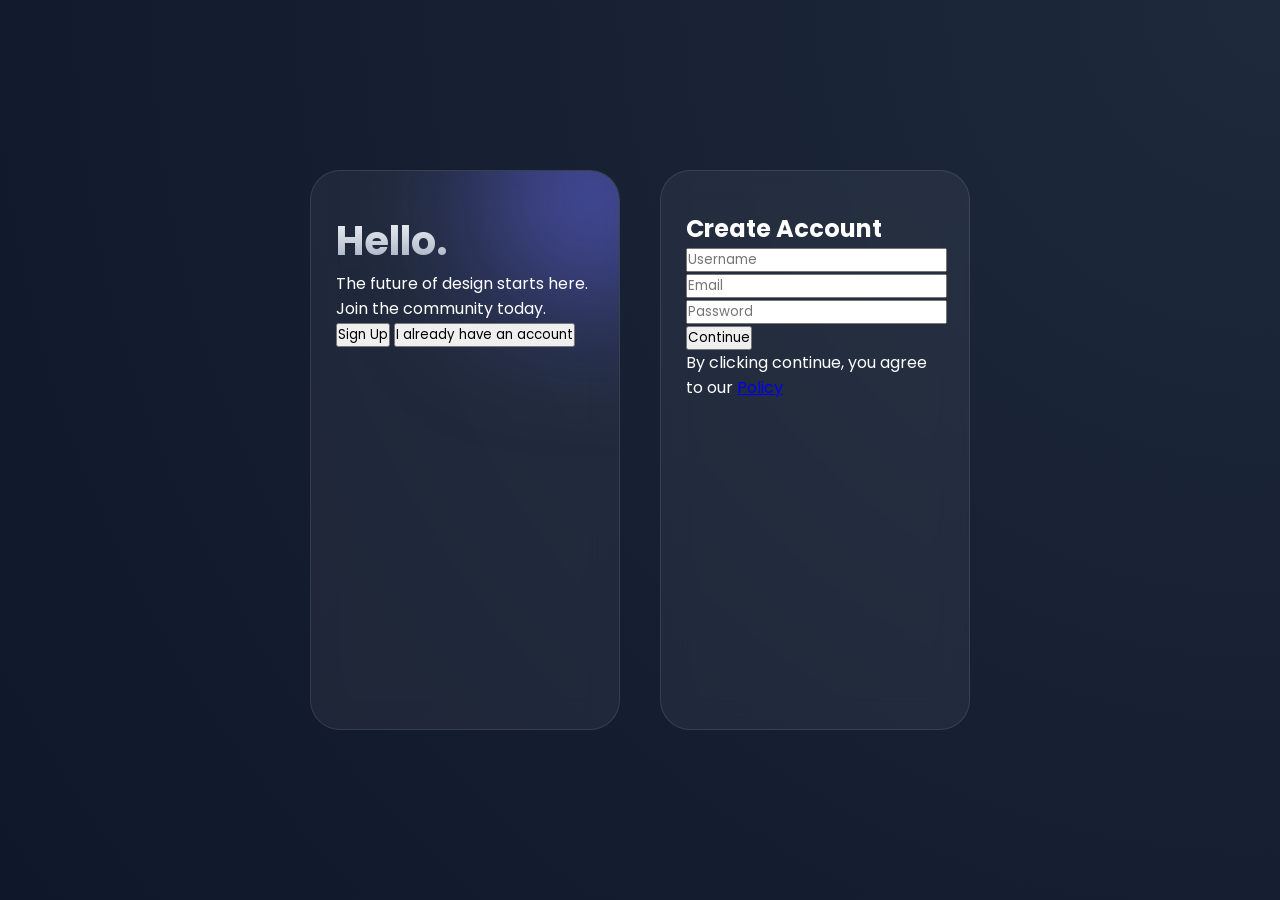
<file: signup1/index.html>
<!DOCTYPE html>
<html lang="en">
<head>
    <meta charset="UTF-8">
    <meta name="viewport" content="width=device-width, initial-scale=1.0">
    <title>Glassmorphism Signup Flow</title>
    <link rel="stylesheet" href="style.css">
    <link href="https://fonts.googleapis.com/css2?family=Poppins:wght@300;500;700&display=swap" rel="stylesheet">
</head>
<body>

    <div class="glass-wrapper">
        <div class="glass-card">
            <div class="circle-aura"></div>
            <div class="content">
                <h1 class="glow-text">Hello.</h1>
                <p class="desc">The future of design starts here. Join the community today.</p>
                <div class="btn-stack">
                    <button class="btn-glass">Sign Up</button>
                    <button class="btn-text">I already have an account</button>
                </div>
            </div>
        </div>

        <div class="glass-card">
            <div class="content">
                <h2>Create Account</h2>
                <div class="input-container">
                    <div class="input-field">
                        <input type="text" placeholder="Username">
                    </div>
                    <div class="input-field">
                        <input type="email" placeholder="Email">
                    </div>
                    <div class="input-field">
                        <input type="password" placeholder="Password">
                    </div>
                </div>
                <button class="btn-gradient">Continue</button>
                <p class="terms">By clicking continue, you agree to our <a href="#">Policy</a></p>
            </div>
        </div>

        <div
</file>
<file: signup1/style.css>
* {
    margin: 0;
    padding: 0;
    box-sizing: border-box;
    font-family: 'Poppins', sans-serif;
}

body {
    background: radial-gradient(circle at top right, #1e293b, #0f172a);
    min-height: 100vh;
    display: flex;
    justify-content: center;
    align-items: center;
    color: white;
}

.glass-wrapper {
    display: flex;
    gap: 40px;
    flex-wrap: wrap;
    padding: 40px;
    justify-content: center;
}

.glass-card {
    position: relative;
    width: 310px;
    height: 560px;
    background: rgba(255, 255, 255, 0.05);
    backdrop-filter: blur(15px);
    border: 1px solid rgba(255, 255, 255, 0.1);
    border-radius: 30px;
    padding: 40px 25px;
    overflow: hidden;
    display: flex;
    flex-direction: column;
}

/* Background Glow Effect */
.circle-aura {
    position: absolute;
    top: -50px;
    right: -50px;
    width: 150px;
    height: 150px;
    background: #6366f1;
    filter: blur(80px);
    z-index: -1;
}

.glow-text {
    font-size: 40px;
    background: linear-gradient(to bottom, #fff, #94a3b8);
    -webkit-background-clip: text;
    -webkit-text-fill-color: transparent;
    margin
</file>
